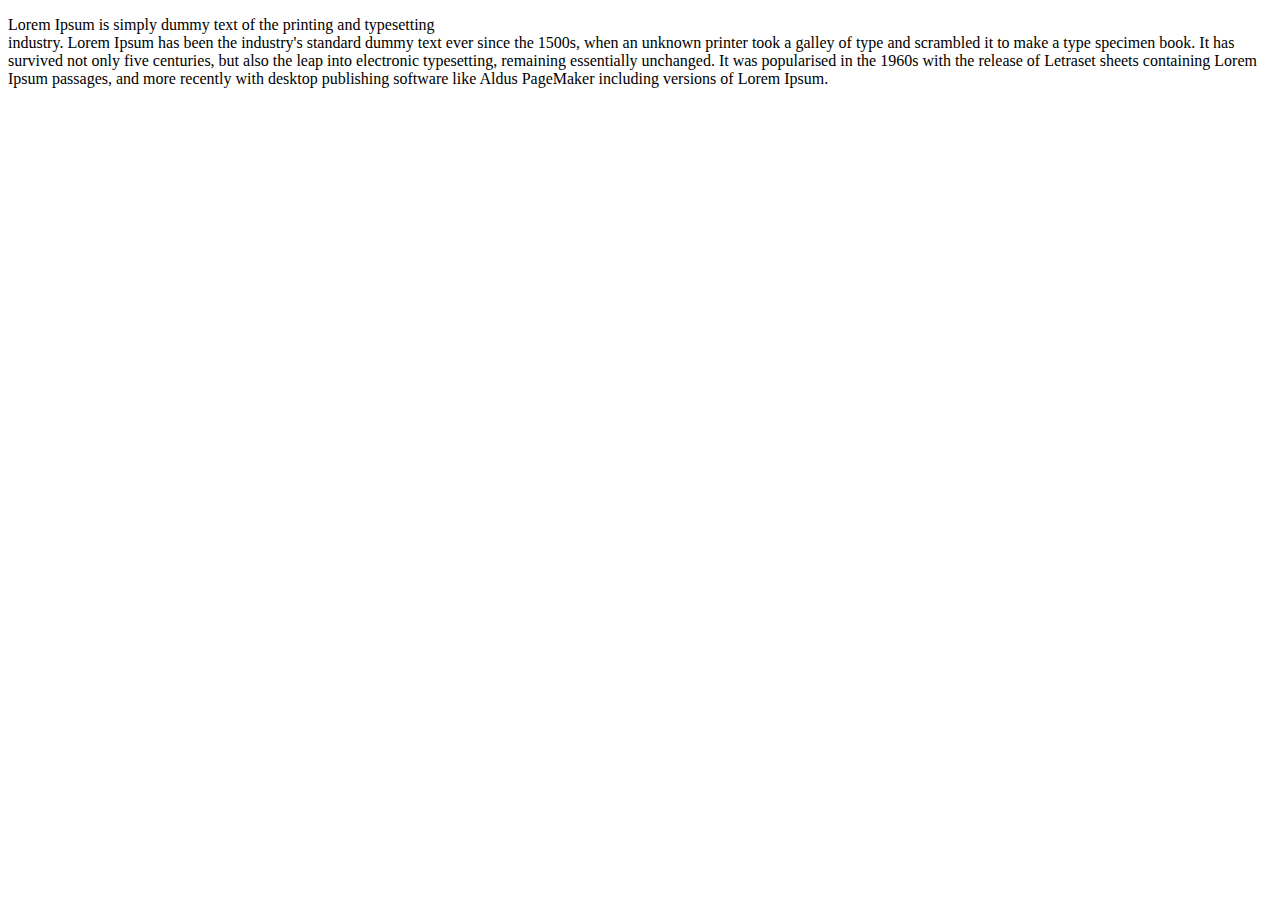
<file: 2-20-18/index.html>
<!DOCTYPE html>
<html>
  <head>
    <meta charset="utf-8">
    <title></title>
  </head>
  <body>
    <p>Lorem Ipsum is simply dummy text of the printing and typesetting <br/>
      industry. Lorem Ipsum has been the industry's standard dummy text ever
      since the 1500s, when an unknown printer took a galley of type and
      scrambled it to make a type specimen book. It has survived not only
      five centuries, but also the leap into electronic typesetting,
      remaining essentially unchanged. It was popularised in the 1960s
      with the release of Letraset sheets containing Lorem Ipsum passages,
      and more recently with desktop publishing software like Aldus PageMaker
      including versions of Lorem Ipsum.</p>
  </body>
</html>
</file>
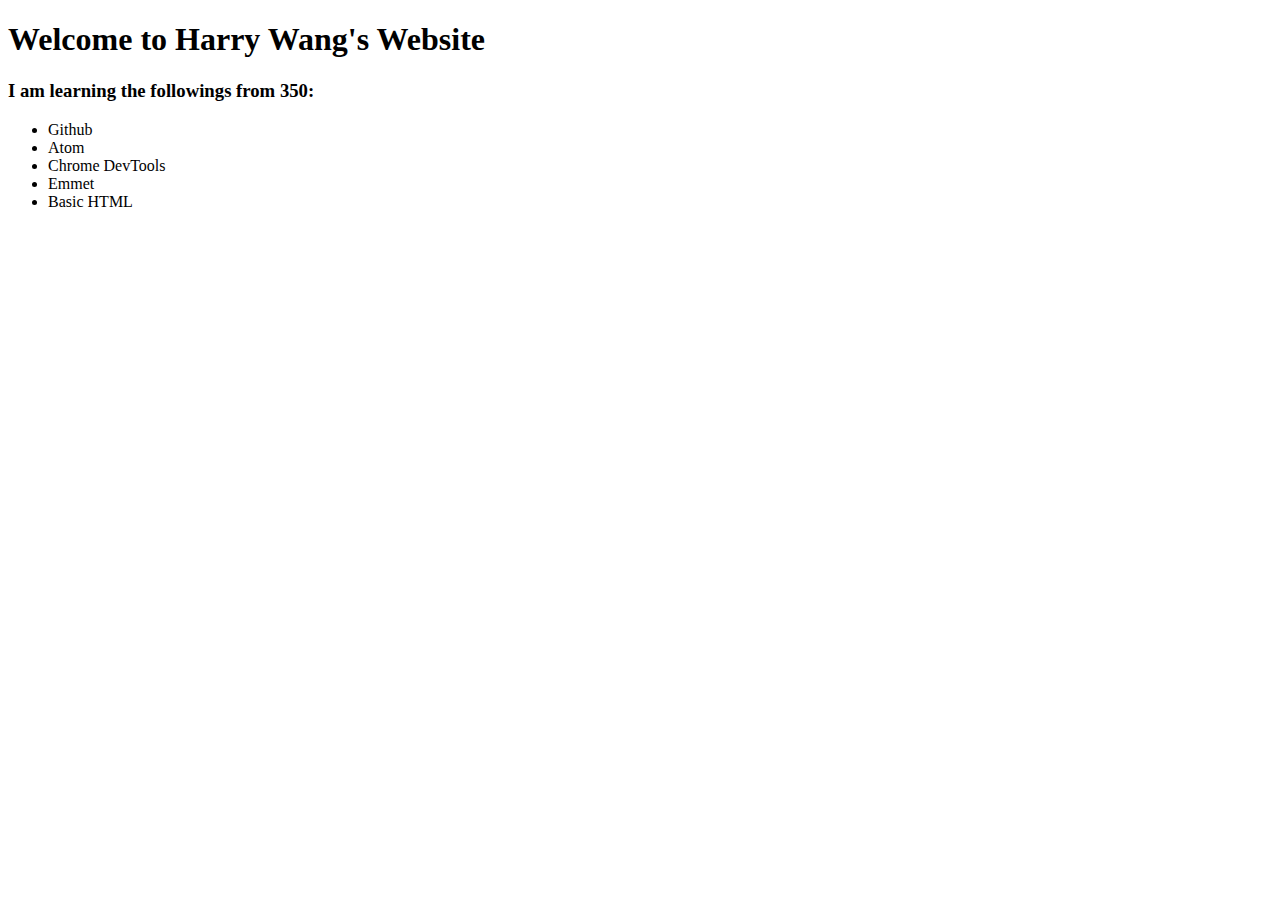
<file: 2-15-18/hello-world.html>
<!DOCTYPE html>
<html>
  <head>
    <meta charset="utf-8">
    <title>this is harry wang's first html</title>
  </head>
  <body>
    <h1>Welcome to Harry Wang's Website</h1>
    <h3>I am learning the followings from 350:</h3>
    <ul>
      <li>Github</li>
      <li>Atom</li>
      <li>Chrome DevTools</li>
      <li>Emmet</li>
      <li>Basic HTML</li>
    </ul>
  </body>
</html>
</file>
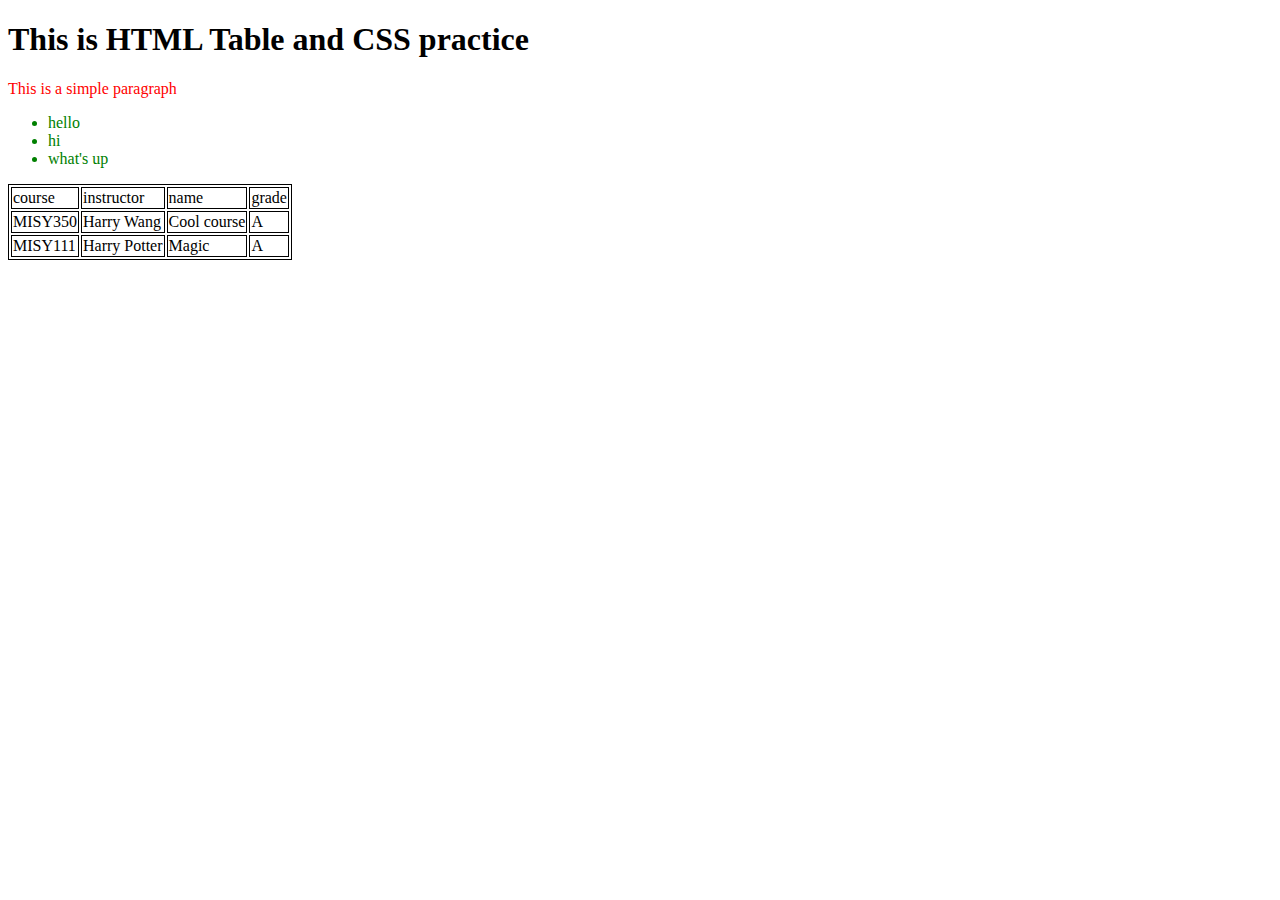
<file: 2-22-18/table.html>
<!DOCTYPE html>
<html>

<head>
  <meta charset="utf-8">
  <title>HTML Tables</title>
  <link rel="stylesheet" href="style.css">
</head>

<body>
  <h1>This is HTML Table and CSS practice</h1>
  <p style="color:red">This is a simple paragraph</p>
  <ul>
    <li>hello</li>
    <li>hi</li>
    <li>what's up</li>
  </ul>

  <table>
    <tr>
      <td>course</td>
      <td>instructor</td>
      <td>name</td>
      <td>grade</td>
    </tr>
    <tr>
      <td>MISY350</td>
      <td>Harry Wang</td>
      <td>Cool course</td>
      <td>A</td>
    </tr>
    <tr>
      <td>MISY111</td>
      <td>Harry Potter</td>
      <td>Magic</td>
      <td>A</td>
    </tr>
  </table>
</body>

</html>
</file>
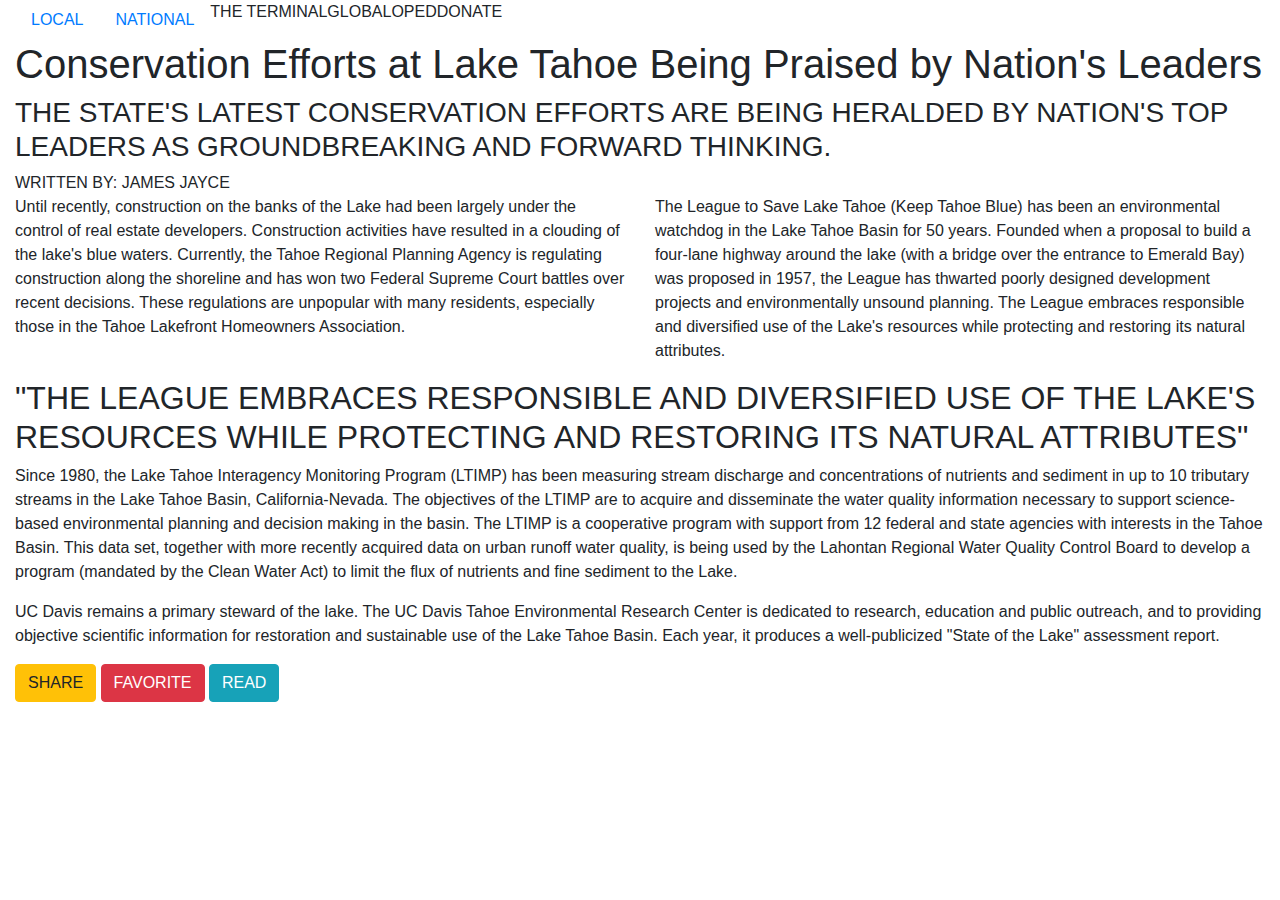
<file: 3-20-18/news-bs.html>
<!DOCTYPE html>
<html>

<head>
  <!-- Required meta tags -->
  <meta charset="utf-8">
  <meta name="viewport" content="width=device-width, initial-scale=1, shrink-to-fit=no">

  <!-- Bootstrap CSS -->
  <link rel="stylesheet" href="https://maxcdn.bootstrapcdn.com/bootstrap/4.0.0/css/bootstrap.min.css" integrity="sha384-Gn5384xqQ1aoWXA+058RXPxPg6fy4IWvTNh0E263XmFcJlSAwiGgFAW/dAiS6JXm" crossorigin="anonymous">

  <title>The Terminal - Your Source for Fact-Based News</title>
  <link href="https://fonts.googleapis.com/css?family=Amatic+SC|Raleway:100,200,600,700" rel="stylesheet">
</head>

<body>
<div class="container-fluid">


  <nav class="navigation">
    <ul class="nav">
      <li class="nav-item"><a class="nav-link" href="#">LOCAL</a></li>
      <li class="nav-item"><a class="nav-link" href="#">NATIONAL</a></li>
      <li class="nav-item">THE TERMINAL</li>
      <li class="nav-item">GLOBAL</li>
      <li class="nav-item">OPED</li>
      <li class="nav-item">DONATE</li>
    </ul>
  </nav>

  <div id="banner">
    <div class="content">
      <h1>Conservation Efforts at Lake Tahoe Being Praised by Nation's Leaders</h1>
    </div>
  </div>

  <div id="main" class="content">
    <h3>THE STATE'S LATEST CONSERVATION EFFORTS ARE BEING HERALDED BY NATION'S TOP LEADERS AS GROUNDBREAKING AND FORWARD THINKING.</h3>
    <span class="byline">WRITTEN BY: JAMES JAYCE</span>
    <div class="row">
      <div class="col-sm-8 col-md-4 col-lg-6">
      <p>Until recently, construction on the banks of the Lake had been largely under the control of real estate developers. Construction activities have resulted in a clouding of the lake's blue waters. Currently, the Tahoe Regional Planning Agency is regulating
        construction along the shoreline and has won two Federal Supreme Court battles over recent decisions. These regulations are unpopular with many residents, especially those in the Tahoe Lakefront Homeowners Association.</p>
      </div>
      <div class="col-sm-4 col-md-8 col-lg-6">
      <p>The League to Save Lake Tahoe (Keep Tahoe Blue) has been an environmental watchdog in the Lake Tahoe Basin for 50 years. Founded when a proposal to build a four-lane highway around the lake (with a bridge over the entrance to Emerald Bay) was proposed
        in 1957, the League has thwarted poorly designed development projects and environmentally unsound planning. The League embraces responsible and diversified use of the Lake's resources while protecting and restoring its natural attributes.</p>
      </div>
    </div>
    <div class="pull-quote">
      <h2>"THE LEAGUE EMBRACES RESPONSIBLE AND DIVERSIFIED USE OF THE LAKE'S RESOURCES WHILE PROTECTING AND RESTORING ITS NATURAL ATTRIBUTES"</h2>
    </div>

    <p>Since 1980, the Lake Tahoe Interagency Monitoring Program (LTIMP) has been measuring stream discharge and concentrations of nutrients and sediment in up to 10 tributary streams in the Lake Tahoe Basin, California-Nevada. The objectives of the LTIMP
      are to acquire and disseminate the water quality information necessary to support science-based environmental planning and decision making in the basin. The LTIMP is a cooperative program with support from 12 federal and state agencies with interests
      in the Tahoe Basin. This data set, together with more recently acquired data on urban runoff water quality, is being used by the Lahontan Regional Water Quality Control Board to develop a program (mandated by the Clean Water Act) to limit the flux
      of nutrients and fine sediment to the Lake.</p>

    <p>UC Davis remains a primary steward of the lake. The UC Davis Tahoe Environmental Research Center is dedicated to research, education and public outreach, and to providing objective scientific information for restoration and sustainable use of the
      Lake Tahoe Basin. Each year, it produces a well-publicized "State of the Lake" assessment report.</p>
  </div>

  <div class="share">
    <a class="btn btn-warning"href="#">SHARE</a>
    <a class="btn btn-danger"href="#">FAVORITE</a>
    <a class="btn btn-info"href="#">READ</a>
  </div>

</div>
</body>

</html>
</file>
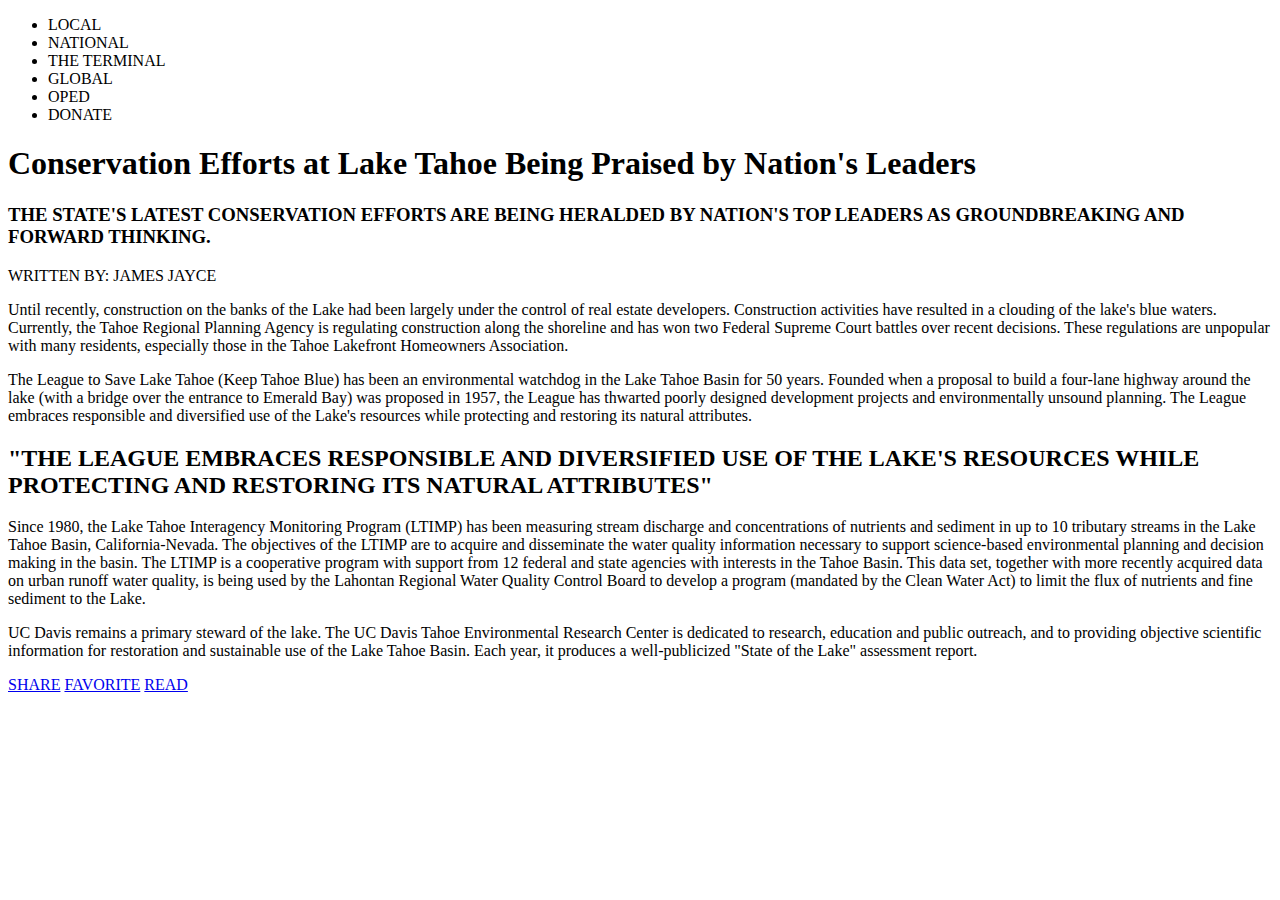
<file: 3-20-18/news-no-css.html>
<!DOCTYPE html>
<html>

<head>
  <title>The Terminal - Your Source for Fact-Based News</title>
  <link href="https://fonts.googleapis.com/css?family=Amatic+SC|Raleway:100,200,600,700" rel="stylesheet">
</head>

<body>

  <nav class="navigation">
    <ul>
      <li>LOCAL</li>
      <li>NATIONAL</li>
      <li class="logo">THE TERMINAL</li>
      <li>GLOBAL</li>
      <li>OPED</li>
      <li class="donate">DONATE</li>
    </ul>
  </nav>

  <div id="banner">
    <div class="content">
      <h1>Conservation Efforts at Lake Tahoe Being Praised by Nation's Leaders</h1>
    </div>
  </div>

  <div id="main" class="content">
    <h3>THE STATE'S LATEST CONSERVATION EFFORTS ARE BEING HERALDED BY NATION'S TOP LEADERS AS GROUNDBREAKING AND FORWARD THINKING.</h3>
    <span class="byline">WRITTEN BY: JAMES JAYCE</span>
    <p>Until recently, construction on the banks of the Lake had been largely under the control of real estate developers. Construction activities have resulted in a clouding of the lake's blue waters. Currently, the Tahoe Regional Planning Agency is regulating
      construction along the shoreline and has won two Federal Supreme Court battles over recent decisions. These regulations are unpopular with many residents, especially those in the Tahoe Lakefront Homeowners Association.</p>

    <p>The League to Save Lake Tahoe (Keep Tahoe Blue) has been an environmental watchdog in the Lake Tahoe Basin for 50 years. Founded when a proposal to build a four-lane highway around the lake (with a bridge over the entrance to Emerald Bay) was proposed
      in 1957, the League has thwarted poorly designed development projects and environmentally unsound planning. The League embraces responsible and diversified use of the Lake's resources while protecting and restoring its natural attributes.</p>

    <div class="pull-quote">
      <h2>"THE LEAGUE EMBRACES RESPONSIBLE AND DIVERSIFIED USE OF THE LAKE'S RESOURCES WHILE PROTECTING AND RESTORING ITS NATURAL ATTRIBUTES"</h2>
    </div>

    <p>Since 1980, the Lake Tahoe Interagency Monitoring Program (LTIMP) has been measuring stream discharge and concentrations of nutrients and sediment in up to 10 tributary streams in the Lake Tahoe Basin, California-Nevada. The objectives of the LTIMP
      are to acquire and disseminate the water quality information necessary to support science-based environmental planning and decision making in the basin. The LTIMP is a cooperative program with support from 12 federal and state agencies with interests
      in the Tahoe Basin. This data set, together with more recently acquired data on urban runoff water quality, is being used by the Lahontan Regional Water Quality Control Board to develop a program (mandated by the Clean Water Act) to limit the flux
      of nutrients and fine sediment to the Lake.</p>

    <p>UC Davis remains a primary steward of the lake. The UC Davis Tahoe Environmental Research Center is dedicated to research, education and public outreach, and to providing objective scientific information for restoration and sustainable use of the
      Lake Tahoe Basin. Each year, it produces a well-publicized "State of the Lake" assessment report.</p>
  </div>

  <div class="share">
    <a href="#">SHARE</a>
    <a href="#">FAVORITE</a>
    <a href="#">READ</a>
  </div>

</body>

</html>
</file>
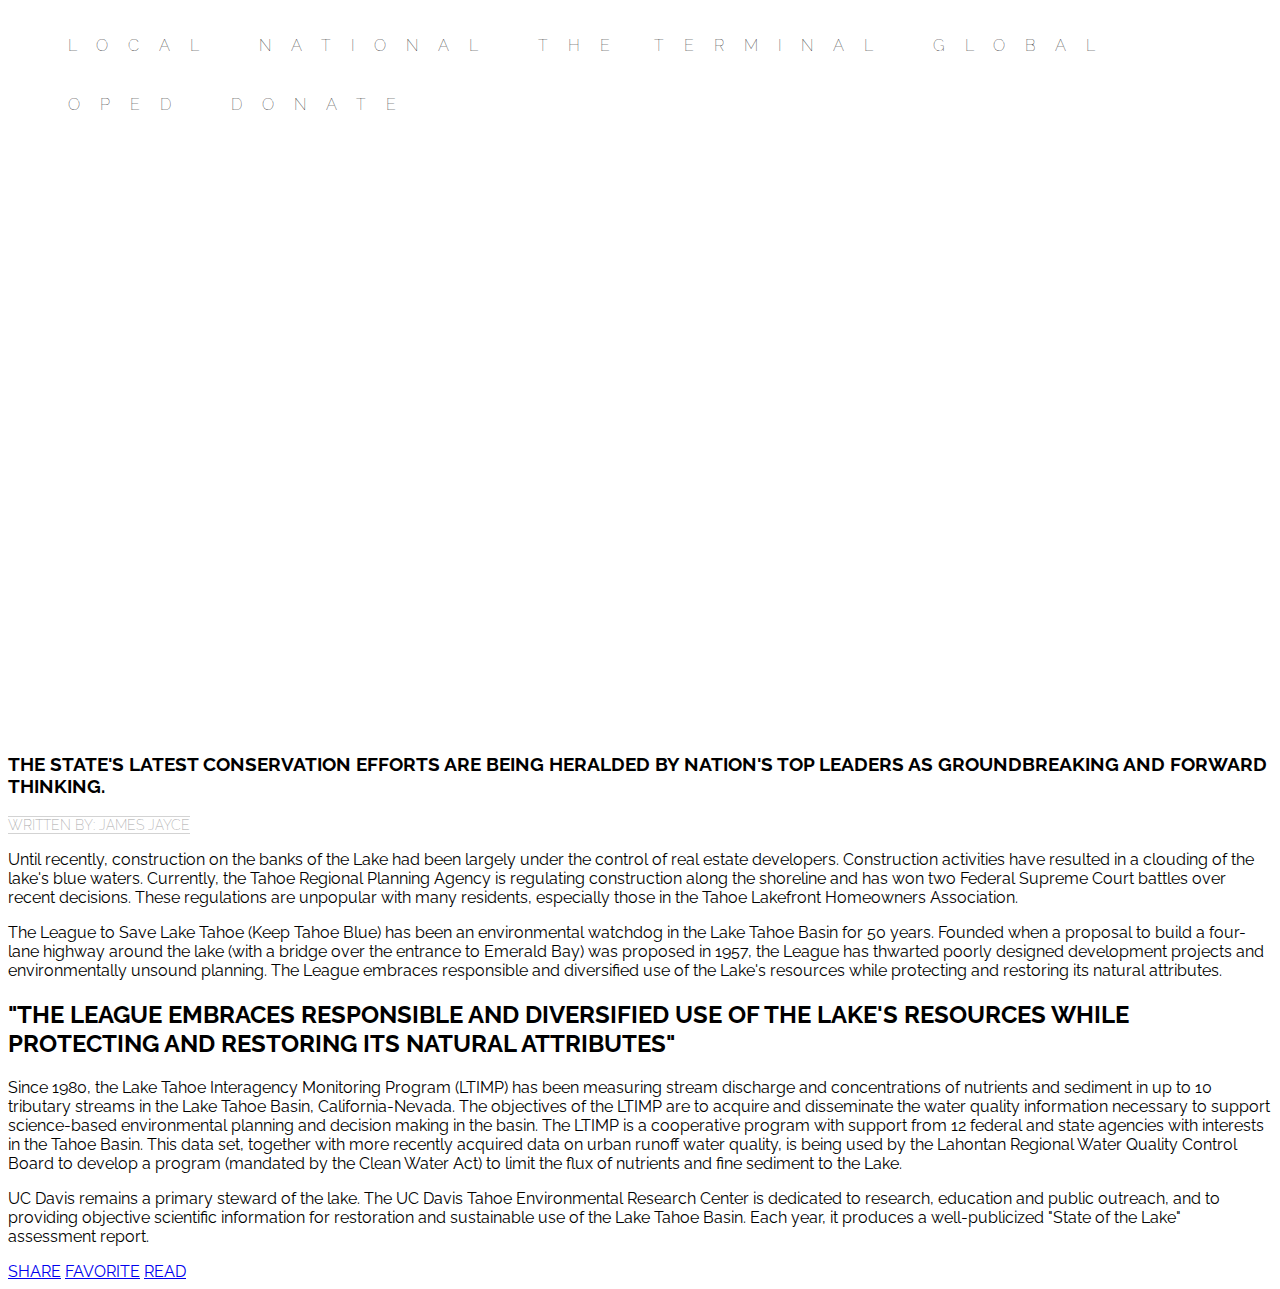
<file: 3-6-18/my-news-hw.html>
<!DOCTYPE html>
<html>

<head>
  <title>The Terminal - Your Source for Fact-Based News</title>
  <link href="https://fonts.googleapis.com/css?family=Amatic+SC|Raleway:100,200,600,700" rel="stylesheet">
  <link rel="stylesheet" href="my-news.css">
</head>

<body>

  <nav class="navigation">
    <ul>
      <li>LOCAL</li>
      <li>NATIONAL</li>
      <li class="logo">THE TERMINAL</li>
      <li>GLOBAL</li>
      <li>OPED</li>
      <li class="donate">DONATE</li>
    </ul>
  </nav>

  <div id="banner">
    <div class="content">
      <h1>Conservation Efforts at Lake Tahoe Being Praised by Nation's Leaders</h1>
    </div>
  </div>

  <div id="main" class="content">
    <h3>THE STATE'S LATEST CONSERVATION EFFORTS ARE BEING HERALDED BY NATION'S TOP LEADERS AS GROUNDBREAKING AND FORWARD THINKING.</h3>
    <span class="byline">WRITTEN BY: JAMES JAYCE</span>
    <p>Until recently, construction on the banks of the Lake had been largely under the control of real estate developers. Construction activities have resulted in a clouding of the lake's blue waters. Currently, the Tahoe Regional Planning Agency is regulating
      construction along the shoreline and has won two Federal Supreme Court battles over recent decisions. These regulations are unpopular with many residents, especially those in the Tahoe Lakefront Homeowners Association.</p>

    <p>The League to Save Lake Tahoe (Keep Tahoe Blue) has been an environmental watchdog in the Lake Tahoe Basin for 50 years. Founded when a proposal to build a four-lane highway around the lake (with a bridge over the entrance to Emerald Bay) was proposed
      in 1957, the League has thwarted poorly designed development projects and environmentally unsound planning. The League embraces responsible and diversified use of the Lake's resources while protecting and restoring its natural attributes.</p>

    <div class="pull-quote">
      <h2>"THE LEAGUE EMBRACES RESPONSIBLE AND DIVERSIFIED USE OF THE LAKE'S RESOURCES WHILE PROTECTING AND RESTORING ITS NATURAL ATTRIBUTES"</h2>
    </div>

    <p>Since 1980, the Lake Tahoe Interagency Monitoring Program (LTIMP) has been measuring stream discharge and concentrations of nutrients and sediment in up to 10 tributary streams in the Lake Tahoe Basin, California-Nevada. The objectives of the LTIMP
      are to acquire and disseminate the water quality information necessary to support science-based environmental planning and decision making in the basin. The LTIMP is a cooperative program with support from 12 federal and state agencies with interests
      in the Tahoe Basin. This data set, together with more recently acquired data on urban runoff water quality, is being used by the Lahontan Regional Water Quality Control Board to develop a program (mandated by the Clean Water Act) to limit the flux
      of nutrients and fine sediment to the Lake.</p>

    <p>UC Davis remains a primary steward of the lake. The UC Davis Tahoe Environmental Research Center is dedicated to research, education and public outreach, and to providing objective scientific information for restoration and sustainable use of the
      Lake Tahoe Basin. Each year, it produces a well-publicized "State of the Lake" assessment report.</p>
  </div>

  <div class="share">
    <a href="#">SHARE</a>
    <a href="#">FAVORITE</a>
    <a href="#">READ</a>
  </div>

</body>

</html>
</file>
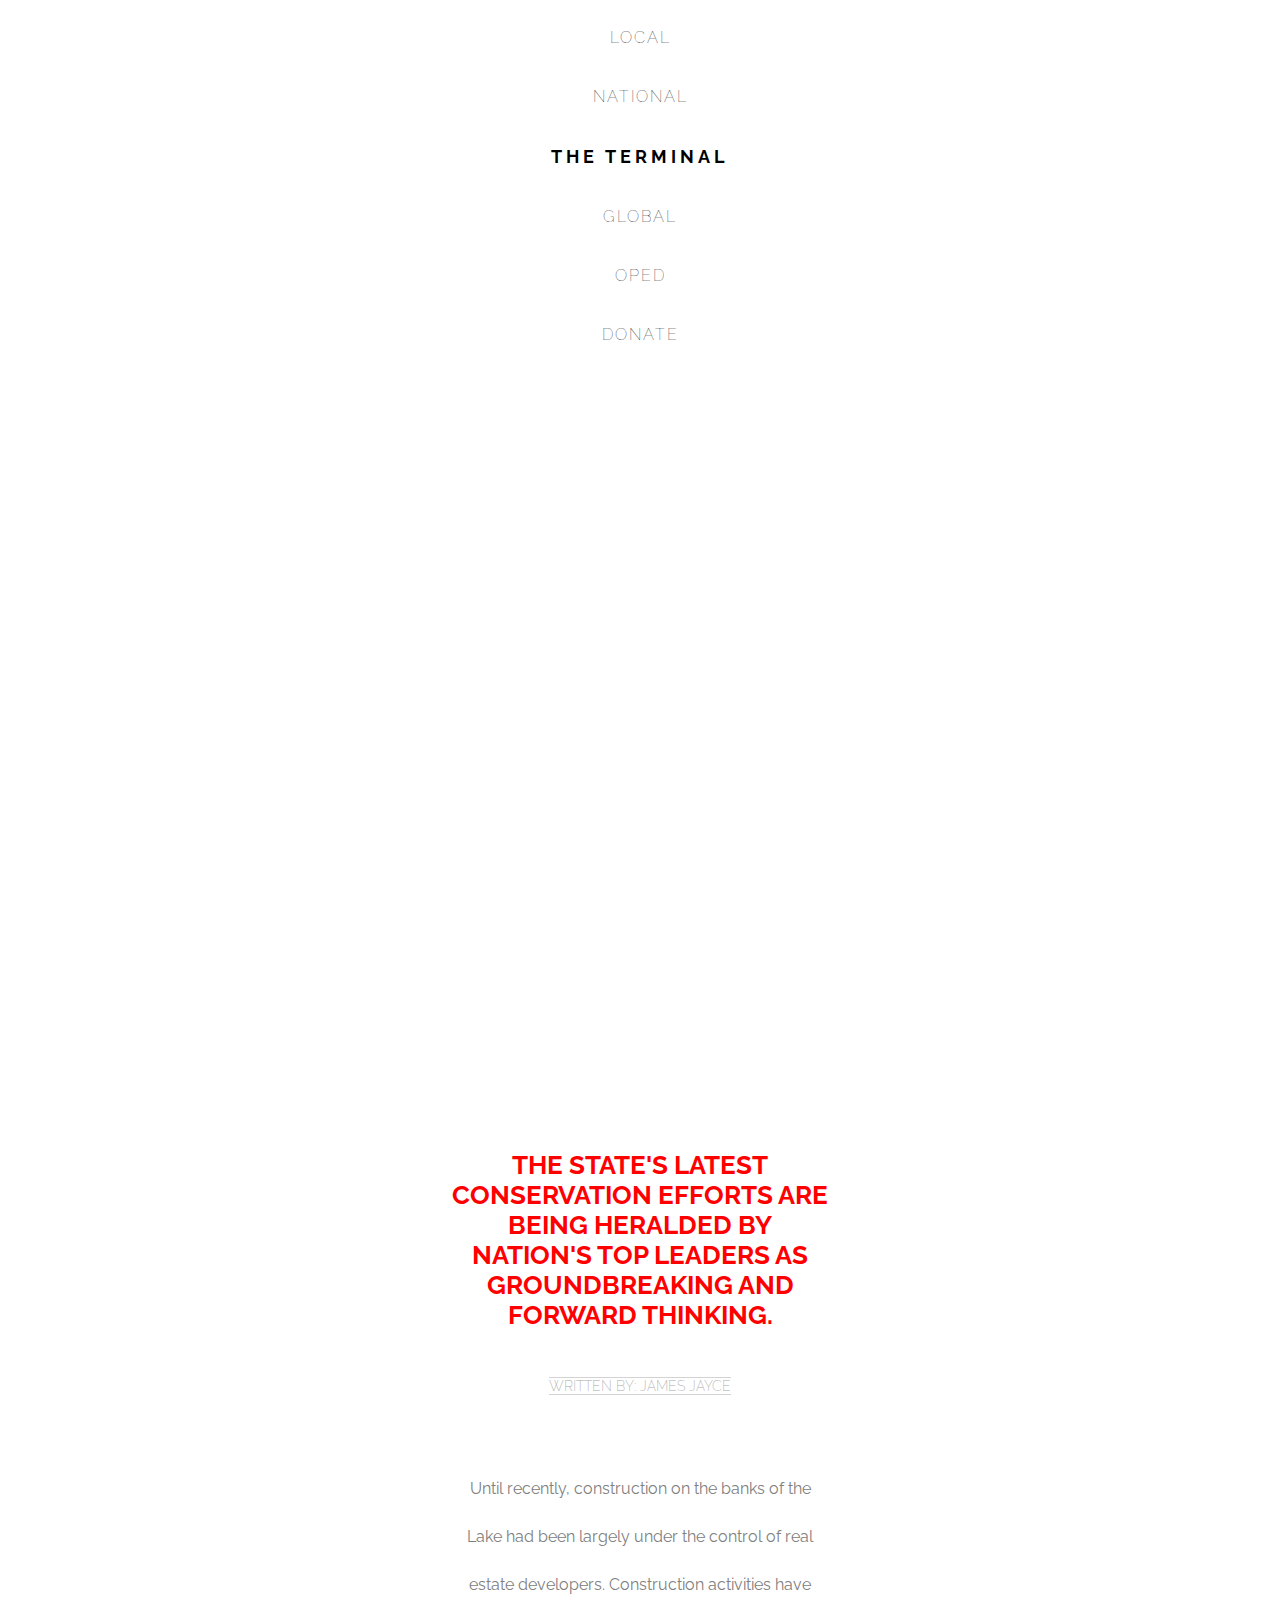
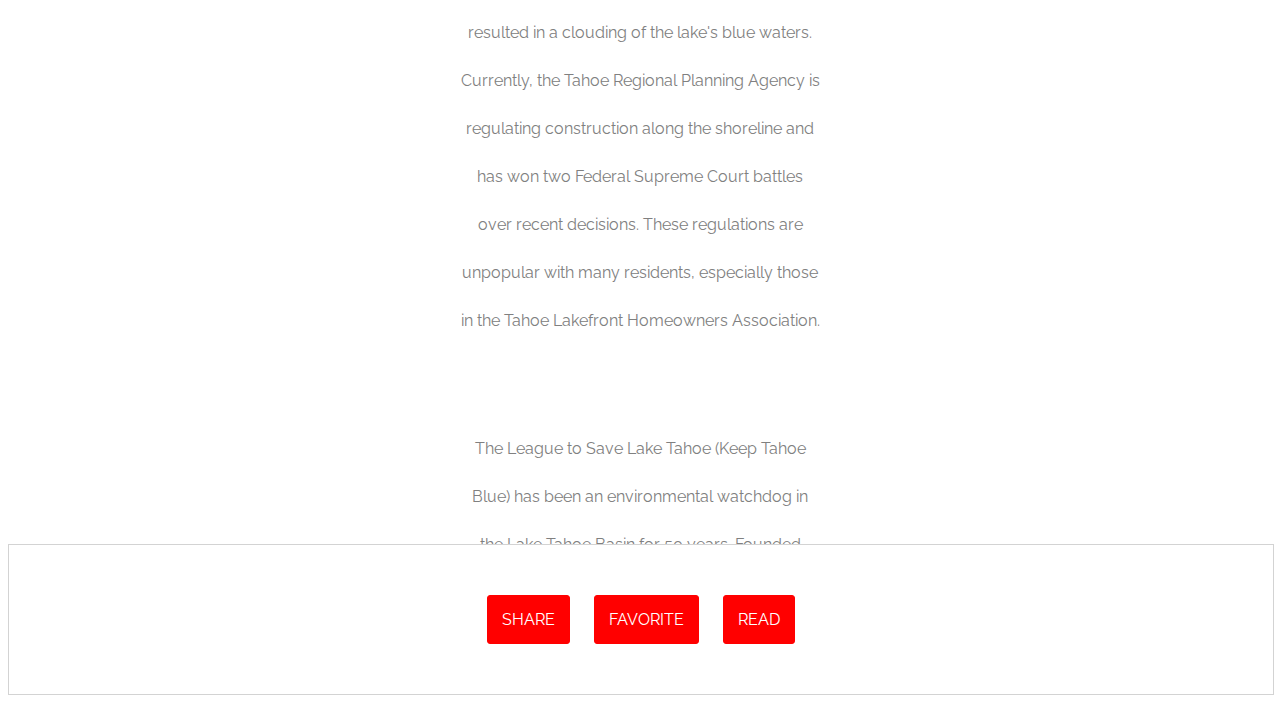
<file: 3-6-18/news.html>
<!DOCTYPE html>
<html>

<head>
  <title>The Terminal - Your Source for Fact-Based News</title>
  <link href="https://fonts.googleapis.com/css?family=Amatic+SC|Raleway:100,200,600,700" rel="stylesheet">
  <link rel="stylesheet" type="text/css" href="news.css">
</head>

<body>

  <nav class="navigation">
    <ul>
      <li>LOCAL</li>
      <li>NATIONAL</li>
      <li class="logo">THE TERMINAL</li>
      <li>GLOBAL</li>
      <li>OPED</li>
      <li class="donate">DONATE</li>
    </ul>
  </nav>

  <div id="banner">
    <div class="content">
      <h1>Conservation Efforts at Lake Tahoe Being Praised by Nation's Leaders</h1>
    </div>
  </div>

  <div id="main" class="content">
    <h3>THE STATE'S LATEST CONSERVATION EFFORTS ARE BEING HERALDED BY NATION'S TOP LEADERS AS GROUNDBREAKING AND FORWARD THINKING.</h3>
    <span class="byline">WRITTEN BY: JAMES JAYCE</span>
    <p>Until recently, construction on the banks of the Lake had been largely under the control of real estate developers. Construction activities have resulted in a clouding of the lake's blue waters. Currently, the Tahoe Regional Planning Agency is regulating
      construction along the shoreline and has won two Federal Supreme Court battles over recent decisions. These regulations are unpopular with many residents, especially those in the Tahoe Lakefront Homeowners Association.</p>

    <p>The League to Save Lake Tahoe (Keep Tahoe Blue) has been an environmental watchdog in the Lake Tahoe Basin for 50 years. Founded when a proposal to build a four-lane highway around the lake (with a bridge over the entrance to Emerald Bay) was proposed
      in 1957, the League has thwarted poorly designed development projects and environmentally unsound planning. The League embraces responsible and diversified use of the Lake's resources while protecting and restoring its natural attributes.</p>

    <div class="pull-quote">
      <h2>"THE LEAGUE EMBRACES RESPONSIBLE AND DIVERSIFIED USE OF THE LAKE'S RESOURCES WHILE PROTECTING AND RESTORING ITS NATURAL ATTRIBUTES"</h2>
    </div>

    <p>Since 1980, the Lake Tahoe Interagency Monitoring Program (LTIMP) has been measuring stream discharge and concentrations of nutrients and sediment in up to 10 tributary streams in the Lake Tahoe Basin, California-Nevada. The objectives of the LTIMP
      are to acquire and disseminate the water quality information necessary to support science-based environmental planning and decision making in the basin. The LTIMP is a cooperative program with support from 12 federal and state agencies with interests
      in the Tahoe Basin. This data set, together with more recently acquired data on urban runoff water quality, is being used by the Lahontan Regional Water Quality Control Board to develop a program (mandated by the Clean Water Act) to limit the flux
      of nutrients and fine sediment to the Lake.</p>

    <p>UC Davis remains a primary steward of the lake. The UC Davis Tahoe Environmental Research Center is dedicated to research, education and public outreach, and to providing objective scientific information for restoration and sustainable use of the
      Lake Tahoe Basin. Each year, it produces a well-publicized "State of the Lake" assessment report.</p>
  </div>

  <div class="share">
    <a href="#">SHARE</a>
    <a href="#">FAVORITE</a>
    <a href="#">READ</a>
  </div>

</body>

</html>
</file>
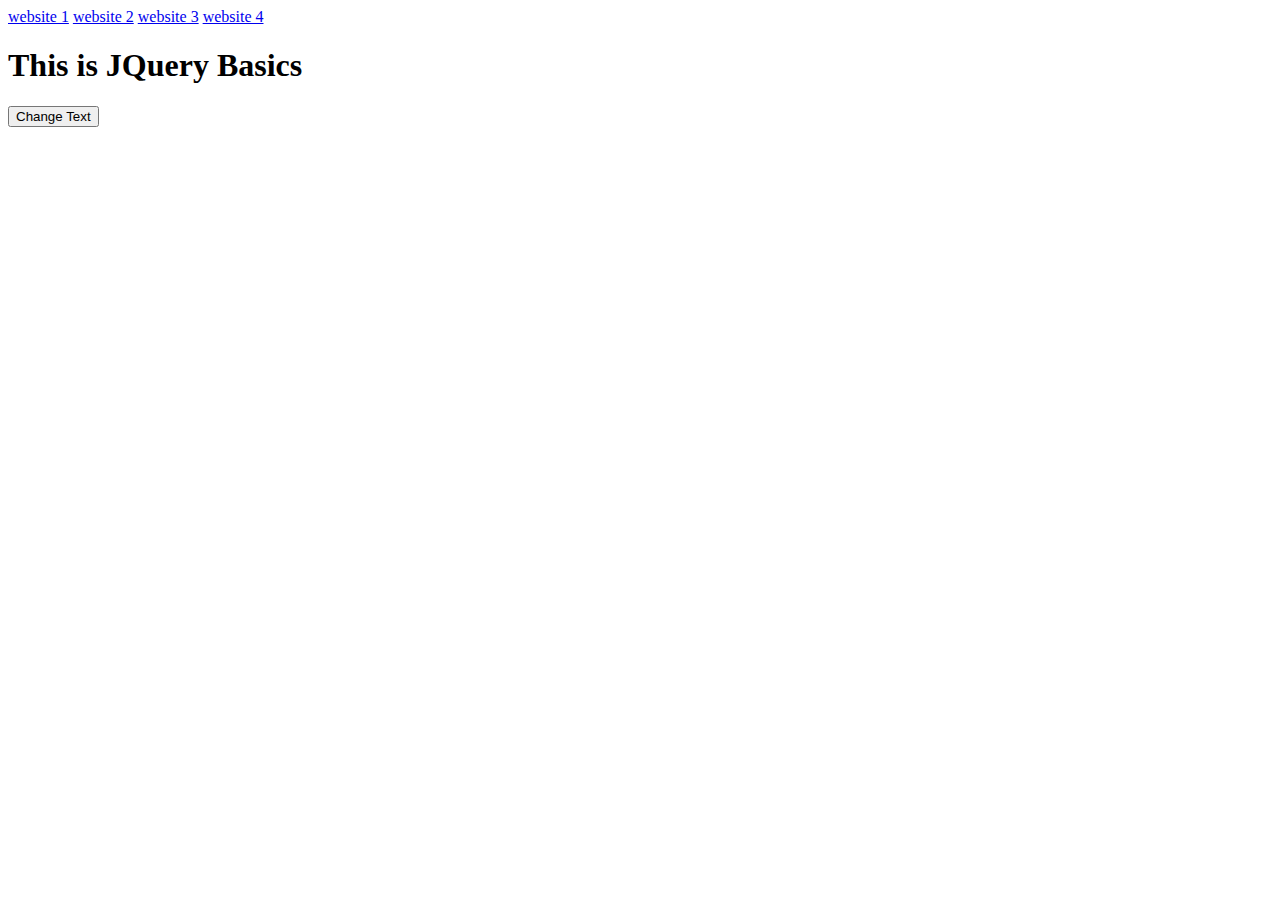
<file: 4-12-18/js-basics.html>
<!DOCTYPE html>
<html lang="en" dir="ltr">
  <head>
    <meta charset="utf-8">
    <title>JQuery Basics</title>

  </head>
  <body>
    <a href="#">website 1</a>
    <a id="google" href="#">website 2</a>
    <a href="#">website 3</a>
    <a href="#">website 4</a>
    <h1>This is JQuery Basics</h1>

    <button id="change-text" type="button" name="button">Change Text</button>

    <script
      src="https://code.jquery.com/jquery-3.3.1.js"
      integrity="sha256-2Kok7MbOyxpgUVvAk/HJ2jigOSYS2auK4Pfzbm7uH60="
      crossorigin="anonymous">
    </script>
    <script type="text/javascript">
      // this is where my jquery code should be
      function main() {
        // main function
        $('h1').hide();
        $('h1').fadeIn(2000);

        //click button to change text in a link
        $('#change-text').click(function(){
          $('#google').toggle();
        });
      }
      $(document).ready(main);
    </script>
  </body>
</html>
</file>
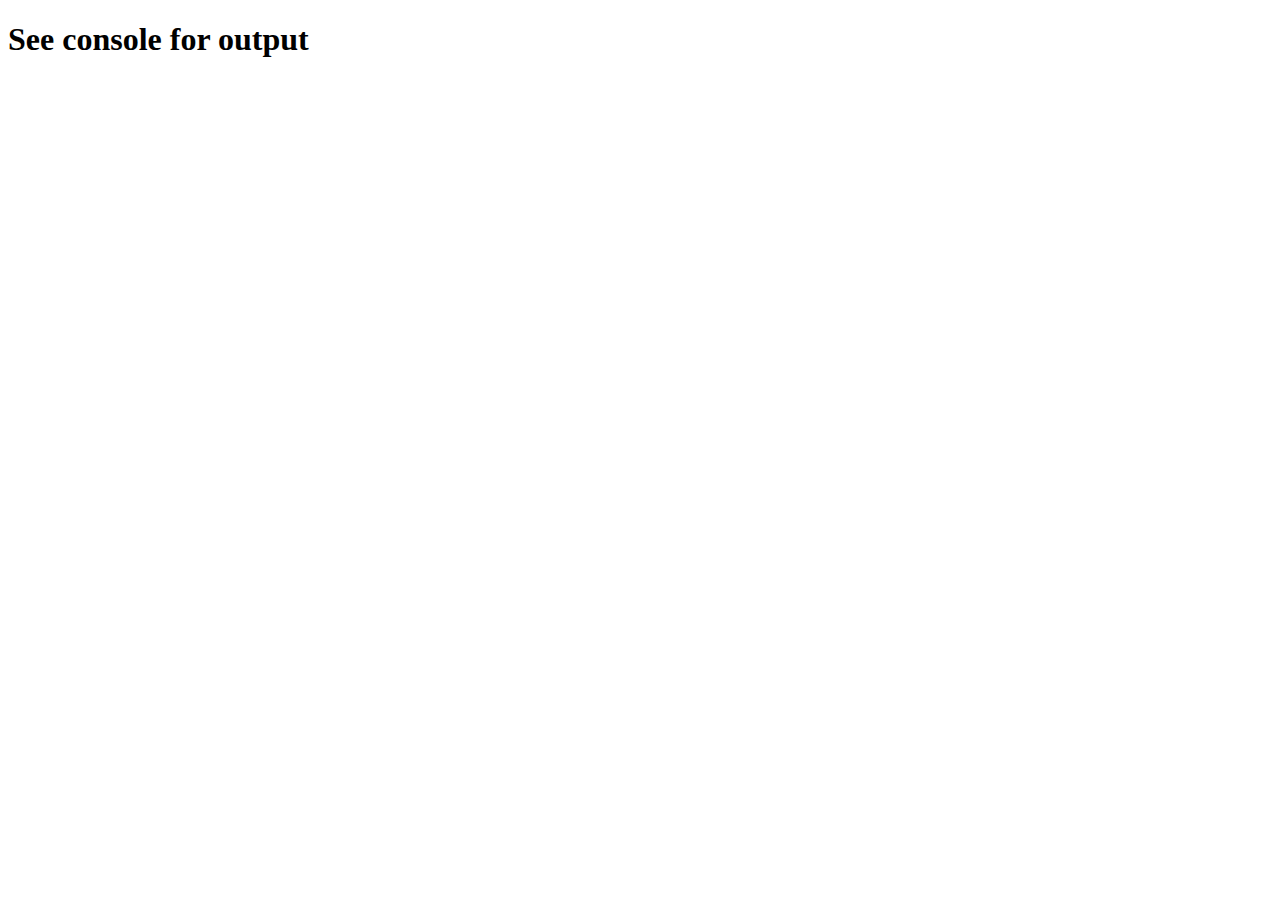
<file: 4-3-18/my-js.html>
<!DOCTYPE html>
<html>
  <head>
    <meta charset="utf-8">
    <title>first JS exercise</title>
    <script type="text/javascript">
      var greeting = "hello";
      var user = "Don"
      console.log(greeting + " " + user + "!");
      console.log("   hello     world   ".trim().length);
      console.log("hello world".toUpperCase());


      if (user == "Tom") {
        console.log("Potter");
      } else if (user == "Don"){
        console.log("good whisky");
      } else {
        console.log("I don't know you");
      }

      // ternary operator example
      user == "Harry" ? console.log("potter"):console.log("haha");

      var grade = 55;
      if (grade >= 90) {
        console.log("you got A");
      } else if (grade>=80) {
        console.log("You got B");
      } else if (grade >=70) {
        console.log("You got C");
      } else {
        console.log("you got D");
      }

    </script>
  </head>
  <body>
    <h1>See console for output</h1>
  </body>
</html>
</file>
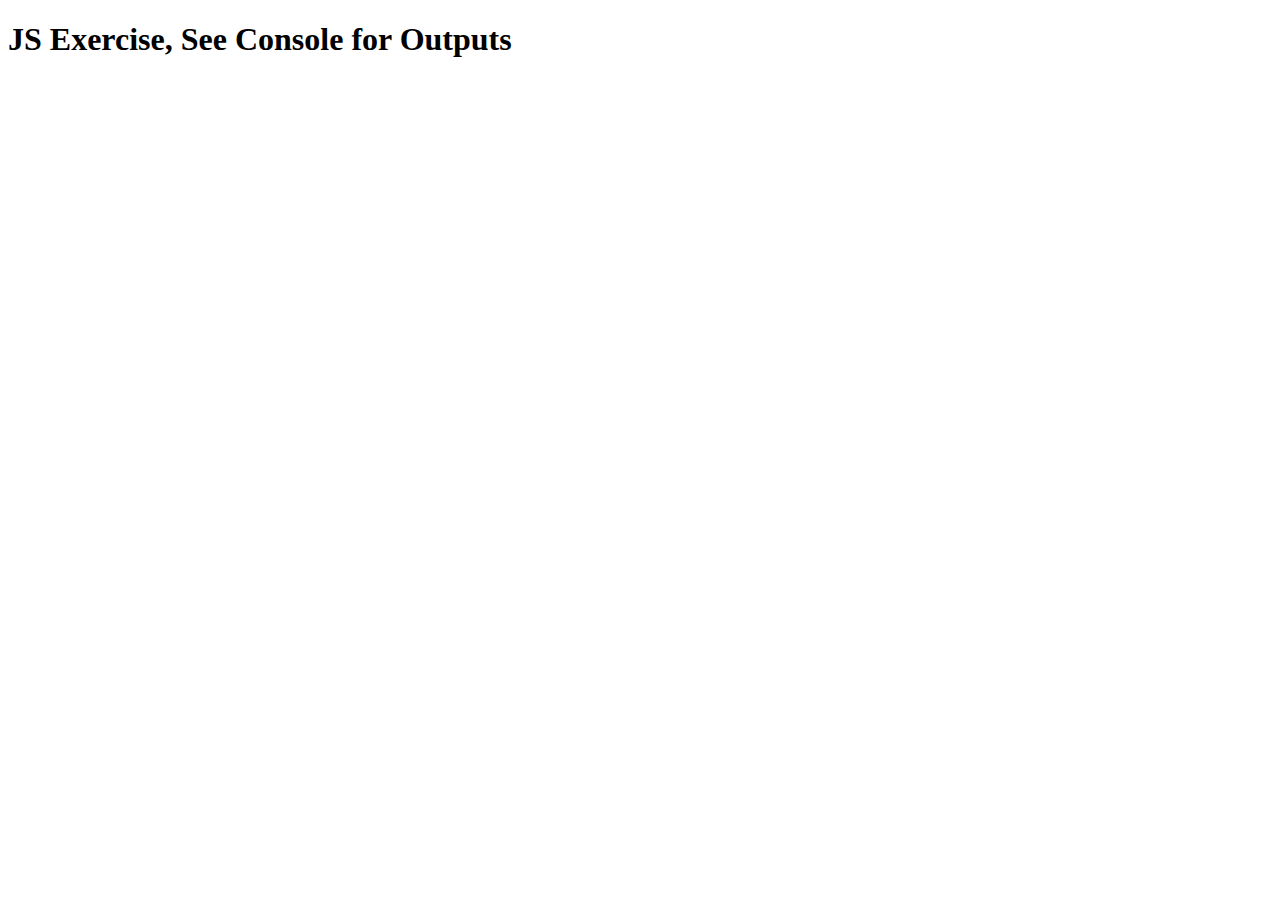
<file: 4-5-18/my-js-2.html>
<!DOCTYPE html>
<html lang="en" dir="ltr">
  <head>
    <meta charset="utf-8">
    <title>JS Exercise</title>
    <script src="my-code.js" type="text/javascript"></script>
    <script type="text/javascript">

      let balance = 1000;
      interest = 0.03;
      years = 0;
      while (balance < 1000000){
        balance = balance + balance * interest;
        years +=1;
      }
      console.log("in " + years + " years, bro.");

      // let grade = 75;
      function grade_calc (g) {
        if (g >= 90) {
          return "A";
        } else if (g >= 80) {
          return "B";
        } else if (g >= 70) {
          return "C";
        } else {
          return "D";
        }
      }

      console.log("you got " + grade_calc(90));
      console.log("you got " + grade_calc(69));
      console.log("you got " + grade_calc(87));






    </script>
  </head>
  <body>
    <h1>JS Exercise, See Console for Outputs</h1>
  </body>
</html>
</file>
<file: 2-22-18/style.css>
li {
  color:green;
}

table, td {
  border: 1px solid black;
}
</file>
<file: 3-6-18/my-news.css>
body {
  background-color: white;
  font-family: Raleway, sans-serif;
}

.navigation ul {
list-style-type: none;

}

.navigation li {
  font-weight: 100;
  letter-spacing: 20px;
  padding: 20px;
  float: left;
}

#banner {
  clear: both;
  background-image: url("https://s3.amazonaws.com/codecademy-content/courses/web-101/unit-6/htmlcss1-img_tahoe.jpeg");
  background-size: cover;
  background-position: bottom center;
  height: 600px;
  width: 100%;
}

.content h1 {
  color: white;
  border: 5px solid white;
  position: relative;
  top: 50px;
  width: 400px;
  margin: 0 auto;
}

.byline {
  border-bottom: 1px solid LightGrey;
  border-top: 1px solid LightGrey;
  color: DarkGrey;
  font-size: 14px;
  font-weight: 200;
}
</file>
<file: 3-6-18/news.css>
body {
  background-color: white;
  font-family: 'Raleway', sans-serif;
}

.navigation ul {
  margin: 0;
  padding: 0;
  text-align: center;
}

.navigation li {
  font-weight: 100;
  letter-spacing: 2px;
  padding: 20px;
}

.navigation li.logo {
  color: black;
  font-size: 18px;
  font-weight: 700;
  letter-spacing: 4px;
}

#banner {
  background-image: url("https://s3.amazonaws.com/codecademy-content/courses/web-101/unit-6/htmlcss1-img_tahoe.jpeg");
  background-size: cover;
  background-position: bottom center;
  height: 700px;
  width: 100%;
}

#banner .content h1 {
  border: 3px solid white;
  position: relative;
  top: 50px;
  width: 400px;
  margin: 0 auto;
}

#main {
  margin: 0 auto;
  padding: 40px;
  text-align: center;
  width: 400px;
  height: 1000px;
  overflow: scroll;
}

h1 {
  color: white;
  font-size: 42px;
  font-weight: 600;
  text-align: center;
}

h2 {
  border: 1px dotted red;
  color: red;
  font-size: 14px;
  line-height: 48px;
  padding: 20px 30px;
  margin: 30px 20px;
  text-align: center;
}

h3 {
  color: red;
  font-size: 26px;
  font-weight: 700;
  padding: 20px 10px;
}

p {
  color: grey;
  font-size: 16px;
  line-height: 48px;
  margin-top: 60px;
  padding: 10px 20px;
}

.pull-quote {
  margin: 0 auto;
  width: 400px;
}

.byline {
  border-bottom: 1px solid LightGrey;
  border-top: 1px solid LightGrey;
  color: DarkGrey;
  font-size: 14px;
  font-weight: 200;
}

.share {
  border: 1px solid LightGrey;
  padding: 40px 0px;
  position: relative;
  text-align: center;
  width: 100%;
}

.share a {
  background: red;
  border: 1px solid red;
  border-radius: 3px;
  color: white;
  display: inline-block;
  margin: 10px;
  padding: 14px;
  text-decoration: none;
}

.share a:hover {
  background: white;
  border: 1px solid red;
  color: red;
}
</file>
